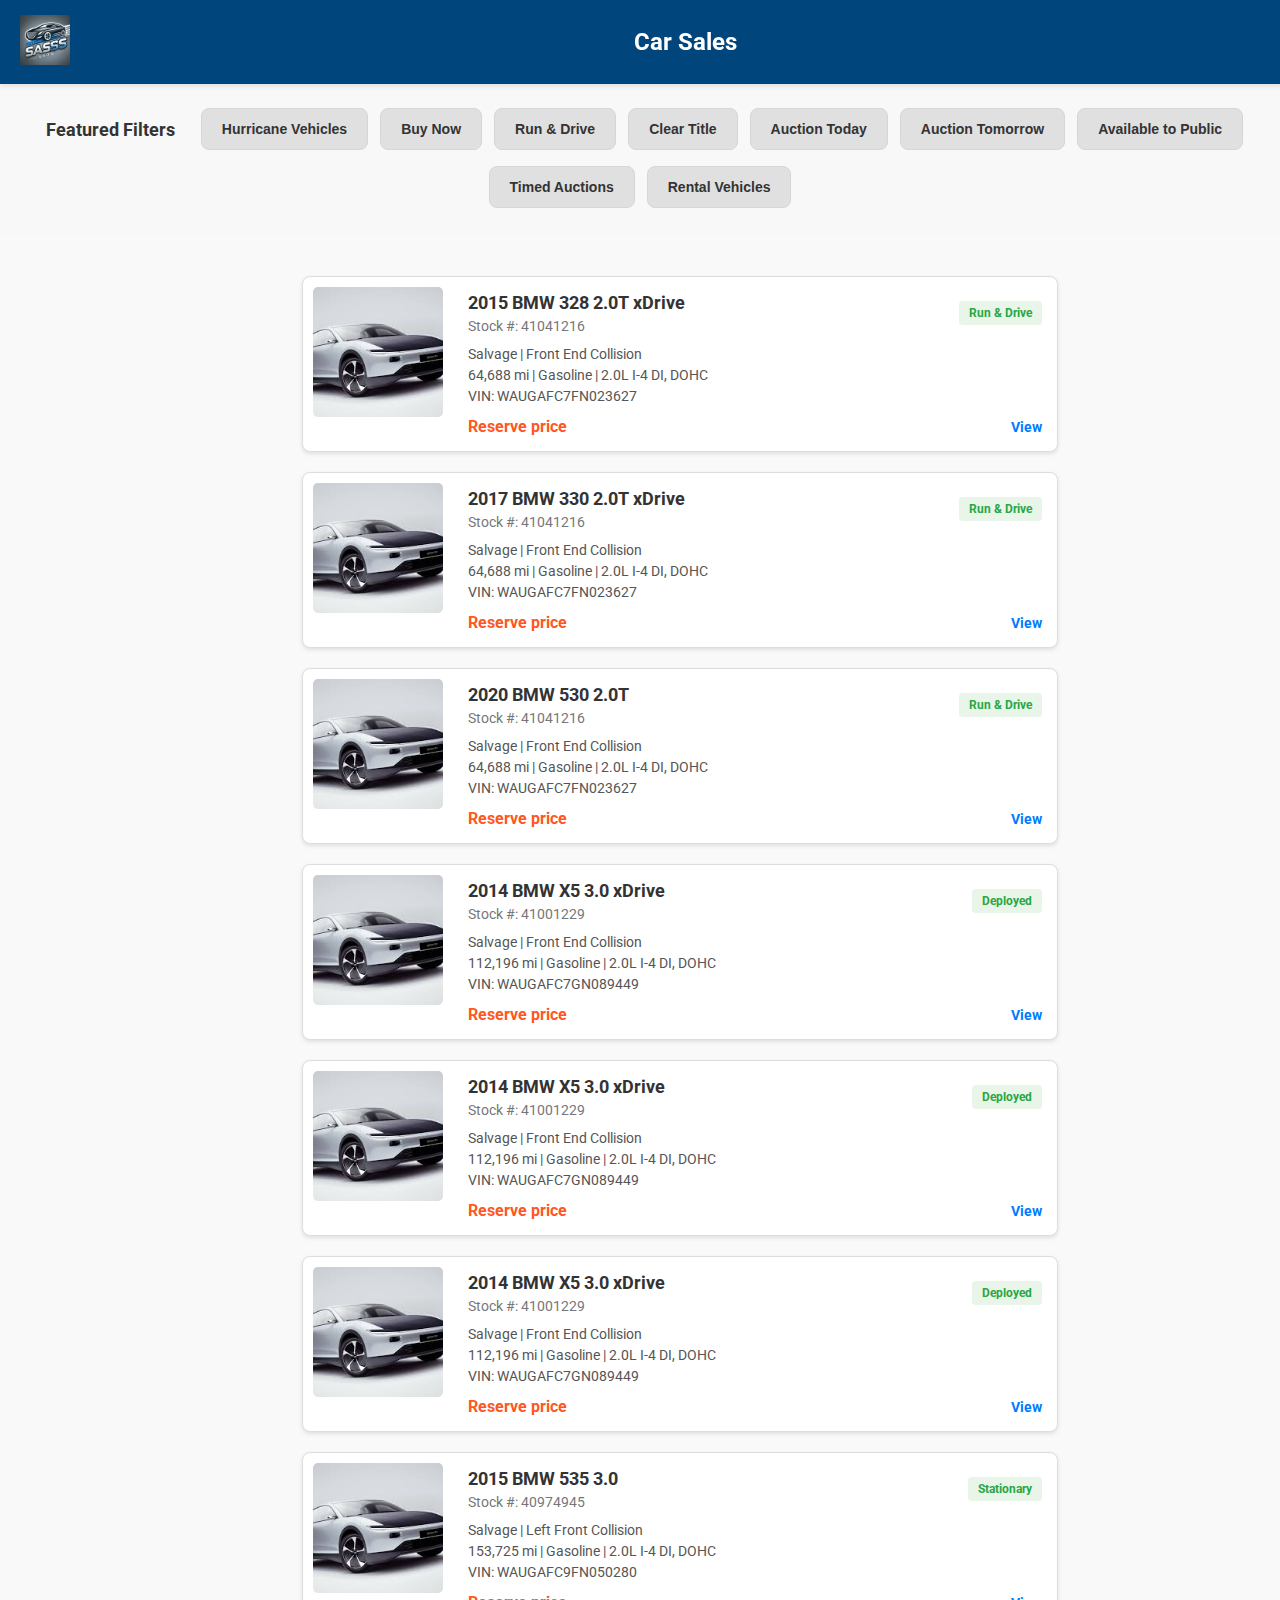
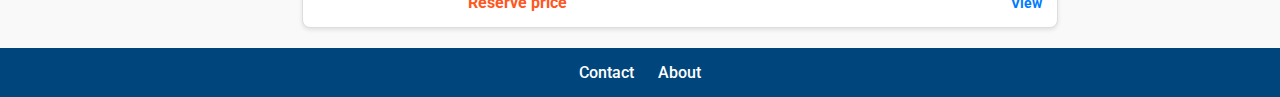
<file: index.html>
<!DOCTYPE html>
<html lang="en">
<head>
    <meta charset="UTF-8">
    <meta name="viewport" content="width=device-width, initial-scale=1.0">
    <link rel="stylesheet" href="style/style.css">
    <link href="https://fonts.googleapis.com/css2?family=Roboto:wght@400;700&family=Open+Sans:wght@400;600&display=swap" rel="stylesheet">
    <title>Car Sales Website</title>
</head>
<body>

  <header class="header">
    <a href="index.html" class="logo-link">
      <img src="image/logo.png" alt="Logo" class="logo">
    </a>
    <h1>Car Sales</h1>
  </header>

  <div class="full-width-buttons">
    <p class="buttons-text">Featured Filters</p>
    <button class="button">Hurricane Vehicles</button>
    <button class="button">Buy Now</button>
    <button class="button">Run & Drive</button>
    <button class="button">Clear Title</button>
    <button class="button">Auction Today</button>
    <button class="button">Auction Tomorrow</button>
    <button class="button">Available to Public</button>
    <button class="button">Timed Auctions</button>
    <button class="button">Rental Vehicles</button>
  </div>

  <div class="container">
    <!-- <div class="sidebar">
      <h2>Filters</h2>
  
      <input type="checkbox" id="toggle1">
      <label for="toggle1" class="arrow-label">
        <span>New Inventory</span> <span class="arrow">&#8594;</span>
      </label>
  
      <div class="dropdown-content">
        <label><input type="checkbox"> All</label>
        <label><input type="checkbox"> Last 24 Hours</label>
        <label><input type="checkbox"> Last 48 Hours</label>
        <label><input type="checkbox"> Last 7 Days</label>
        <label><input type="checkbox"> Last 14 Days</label>
      </div>
  
      <div style="height: 10px;"></div>
  
      <input type="checkbox" id="toggle2">
      <label for="toggle2" class="arrow-label">
        <span>Year</span> <span class="arrow">&#8594;</span>
      </label>
  
      <div class="dropdown-content">
        <div class="year">
          <div class="field">
            <span>Min</span>
            <input type="number" class="input-min" value="1900">
          </div>
          <div class="separator">-</div>
          <div class="field">
            <span>Max</span>
            <input type="number" class="input-max" value="5000">
          </div>
        </div>
          <div class="slider">
              <div class="progress"></div>
          </div>
      </div>
  
      <div style="height: 10px;"></div>
  
      <input type="checkbox" id="toggle3">
      <label for="toggle3" class="arrow-label">
        <span>Vehicle Type</span> <span class="arrow">&#8594;</span>
      </label>
  
      <div class="dropdown-content">
        <label><input type="checkbox"> Automobiles (5,577)</label>
        <label><input type="checkbox"> Classics (39)</label>
        <label><input type="checkbox"> Fleet Vehicles (3)</label>
        <label><input type="checkbox"> Light Trucks (5)</label>
      </div>
  
      <div style="height: 10px;"></div>
  
      <input type="checkbox" id="toggle4">
      <label for="toggle4" class="arrow-label">
        <span>Vehicle SubType</span> <span class="arrow">&#8594;</span>
      </label>
  
      <div class="dropdown-content">
        <label><input type="checkbox"> Cruiser (3)</label>
        <label><input type="checkbox"> Enduro (31)</label>
        <label><input type="checkbox"> Scooter (2)</label>
        <label><input type="checkbox"> Sport (45)</label>
        <label><input type="checkbox"> Touring (34)</label>
        <label><input type="checkbox"> Traditional (6)</label>
      </div>
    </div> -->

    <div class="car-item-container">
      <div class="car-item">
        <div class="image-wrapper">
          <img src="image/images.jpg" alt="Car Image">
        </div>
        <div class="car-details">
          <div class="car-header">
            <div>
              <div class="car-title">2015 BMW 328 2.0T xDrive</div>
              <div class="car-subtitle">Stock #: 41041216</div>
            </div>
            <span class="status-badge">Run & Drive</span>
          </div>
          <div class="car-info">
            Salvage | Front End Collision<br>
            64,688 mi | Gasoline | 2.0L I-4 DI, DOHC<br>
            VIN: WAUGAFC7FN023627
          </div>
          <div class="car-actions">
            <span class="reserve-price">Reserve price</span>
            <a href="#" class="view-sale">View</a>
          </div>
        </div>
      </div>
  
      <div class="car-item">
        <div class="image-wrapper">
          <img src="image/images.jpg" alt="Car Image">
        </div>
        <div class="car-details">
          <div class="car-header">
            <div>
              <div class="car-title">2017 BMW 330 2.0T xDrive</div>
              <div class="car-subtitle">Stock #: 41041216</div>
            </div>
            <span class="status-badge">Run & Drive</span>
          </div>
          <div class="car-info">
            Salvage | Front End Collision<br>
            64,688 mi | Gasoline | 2.0L I-4 DI, DOHC<br>
            VIN: WAUGAFC7FN023627
          </div>
          <div class="car-actions">
            <span class="reserve-price">Reserve price</span>
            <a href="#" class="view-sale">View</a>
          </div>
        </div>
      </div>
  
      <div class="car-item">
        <div class="image-wrapper">
          <img src="image/images.jpg" alt="Car Image">
        </div>
        <div class="car-details">
          <div class="car-header">
            <div>
              <div class="car-title">2020 BMW 530 2.0T</div>
              <div class="car-subtitle">Stock #: 41041216</div>
            </div>
            <span class="status-badge">Run & Drive</span>
          </div>
          <div class="car-info">
            Salvage | Front End Collision<br>
            64,688 mi | Gasoline | 2.0L I-4 DI, DOHC<br>
            VIN: WAUGAFC7FN023627
          </div>
          <div class="car-actions">
            <span class="reserve-price">Reserve price</span>
            <a href="#" class="view-sale">View</a>
          </div>
        </div>
      </div>
  
      <div class="car-item">
        <div class="image-wrapper">
          <img src="image/images.jpg" alt="Car Image">
        </div>
        <div class="car-details">
          <div class="car-header">
            <div>
              <div class="car-title">2014 BMW X5 3.0 xDrive</div>
              <div class="car-subtitle">Stock #: 41001229</div>
            </div>
            <span class="status-badge">Deployed</span>
          </div>
          <div class="car-info">
            Salvage | Front End Collision<br>
            112,196 mi | Gasoline | 2.0L I-4 DI, DOHC<br>
            VIN: WAUGAFC7GN089449
          </div>
          <div class="car-actions">
            <span class="reserve-price">Reserve price</span>
            <a href="#" class="view-sale">View</a>
          </div>
        </div>
      </div>
  
      <div class="car-item">
        <div class="image-wrapper">
          <img src="image/images.jpg" alt="Car Image">
        </div>
        <div class="car-details">
          <div class="car-header">
            <div>
              <div class="car-title">2014 BMW X5 3.0 xDrive</div>
              <div class="car-subtitle">Stock #: 41001229</div>
            </div>
            <span class="status-badge">Deployed</span>
          </div>
          <div class="car-info">
            Salvage | Front End Collision<br>
            112,196 mi | Gasoline | 2.0L I-4 DI, DOHC<br>
            VIN: WAUGAFC7GN089449
          </div>
          <div class="car-actions">
            <span class="reserve-price">Reserve price</span>
            <a href="#" class="view-sale">View</a>
          </div>
        </div>
      </div>
  
      <div class="car-item">
        <div class="image-wrapper">
          <img src="image/images.jpg" alt="Car Image">
        </div>
        <div class="car-details">
          <div class="car-header">
            <div>
              <div class="car-title">2014 BMW X5 3.0 xDrive</div>
              <div class="car-subtitle">Stock #: 41001229</div>
            </div>
            <span class="status-badge">Deployed</span>
          </div>
          <div class="car-info">
            Salvage | Front End Collision<br>
            112,196 mi | Gasoline | 2.0L I-4 DI, DOHC<br>
            VIN: WAUGAFC7GN089449
          </div>
          <div class="car-actions">
            <span class="reserve-price">Reserve price</span>
            <a href="#" class="view-sale">View</a>
          </div>
        </div>
      </div>
  
      <div class="car-item">
        <div class="image-wrapper">
          <img src="image/images.jpg" alt="Car Image">
        </div>
        <div class="car-details">
          <div class="car-header">
            <div>
              <div class="car-title">2015 BMW 535 3.0</div>
              <div class="car-subtitle">Stock #: 40974945</div>
            </div>
            <span class="status-badge">Stationary</span>
          </div>
          <div class="car-info">
            Salvage | Left Front Collision<br>
            153,725 mi | Gasoline | 2.0L I-4 DI, DOHC<br>
            VIN: WAUGAFC9FN050280
          </div>
          <div class="car-actions">
            <span class="reserve-price">Reserve price</span>
            <a href="#" class="view-sale">View</a>
          </div>
        </div>
      </div>
    </div>
  </div>

  <footer class="footer-container">
    <a href="contact.html">Contact</a>
    <a href="about.html">About</a>
  </footer>

  <script src="app.js"></script>

</body>
</html>
</file>
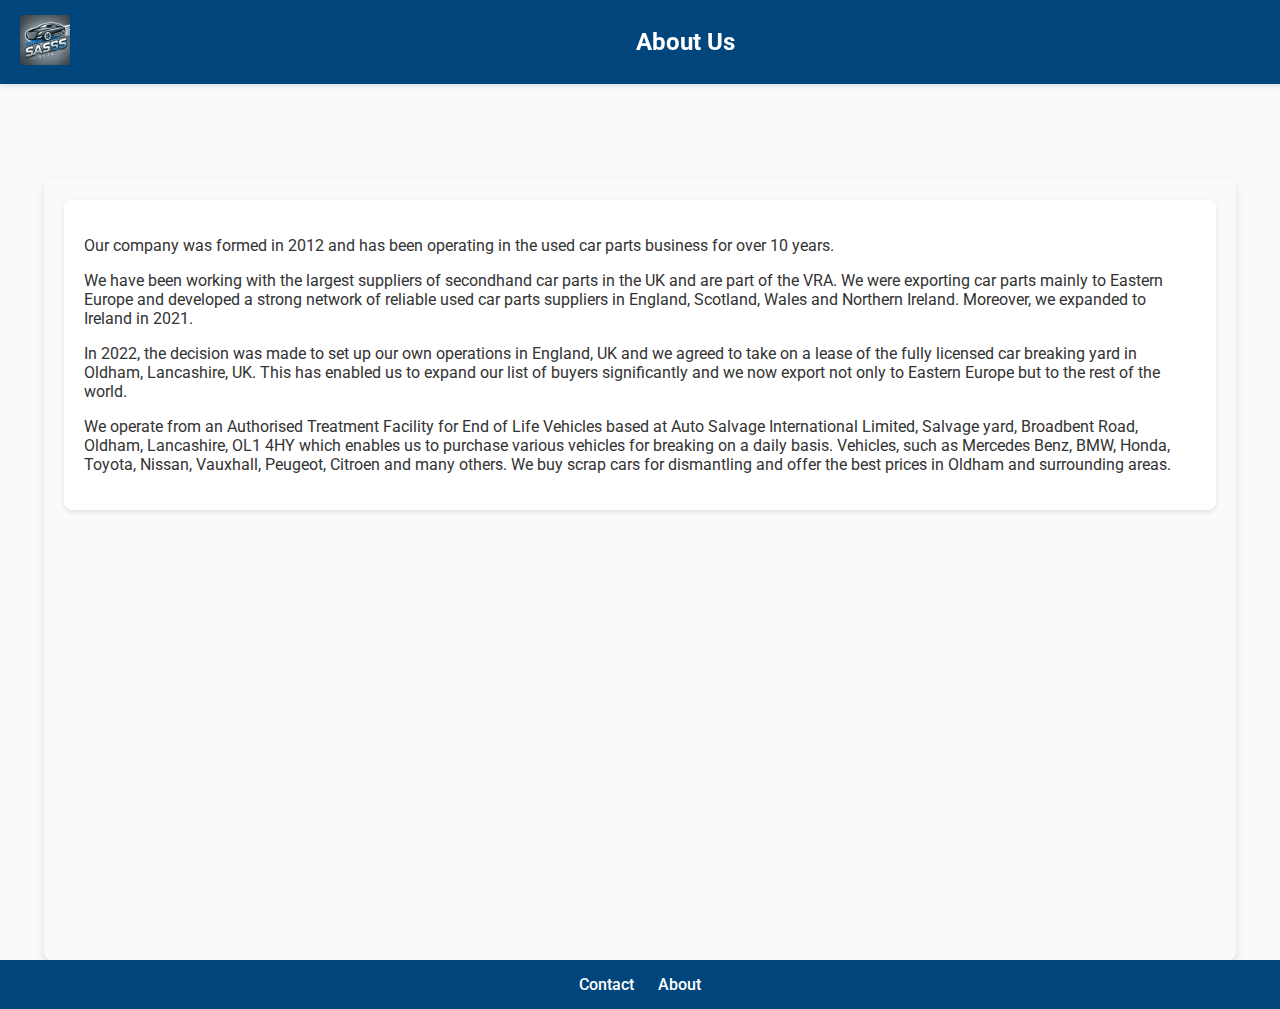
<file: about.html>
<!DOCTYPE html>
<html lang="en">
<head>
    <meta charset="UTF-8">
    <meta name="viewport" content="width=device-width, initial-scale=1.0">
    <link rel="stylesheet" href="style/style.css">
    <link href="https://fonts.googleapis.com/css2?family=Roboto:wght@400;700&family=Open+Sans:wght@400;600&display=swap" rel="stylesheet">
    <title>Car Sales Website</title>
</head>
<body>

  <header class="header">
    <a href="index.html" class="logo-link">
      <img src="image/logo.png" alt="Logo" class="logo">
    </a>
    <h1>About Us</h1>
  </header>

  <div class="about-container">
    <div class="about-info">
      <p>Our company was formed in 2012 and has been operating in the used car parts business for over 10 years.</p>
      <p>We have been working with the largest suppliers of secondhand car parts in the UK and are part of the VRA. We were exporting car parts mainly to Eastern Europe and developed a strong network of reliable used car parts suppliers in England, Scotland, Wales and Northern Ireland. Moreover, we expanded to Ireland in 2021.</p>
      <p>In 2022, the decision was made to set up our own operations in England, UK and we agreed to take on a lease of the fully licensed car breaking yard in Oldham, Lancashire, UK. This has enabled us to expand our list of buyers significantly and we now export not only to Eastern Europe but to the rest of the world.</p>
      <p>We operate from an Authorised Treatment Facility for End of Life Vehicles based at Auto Salvage International Limited, Salvage yard, Broadbent Road, Oldham, Lancashire, OL1 4HY which enables us to purchase various vehicles for breaking on a daily basis. Vehicles, such as Mercedes Benz, BMW, Honda, Toyota, Nissan, Vauxhall, Peugeot, Citroen and many others. We buy scrap cars for dismantling and offer the best prices in Oldham and surrounding areas.</p>
    </div>
  </div>

  <footer>
    <div class="footer-container">
      <a href="contact.html">Contact</a>
      <a href="about.html">About</a>
    </div>
  </footer>

</body>
</html>
</file>
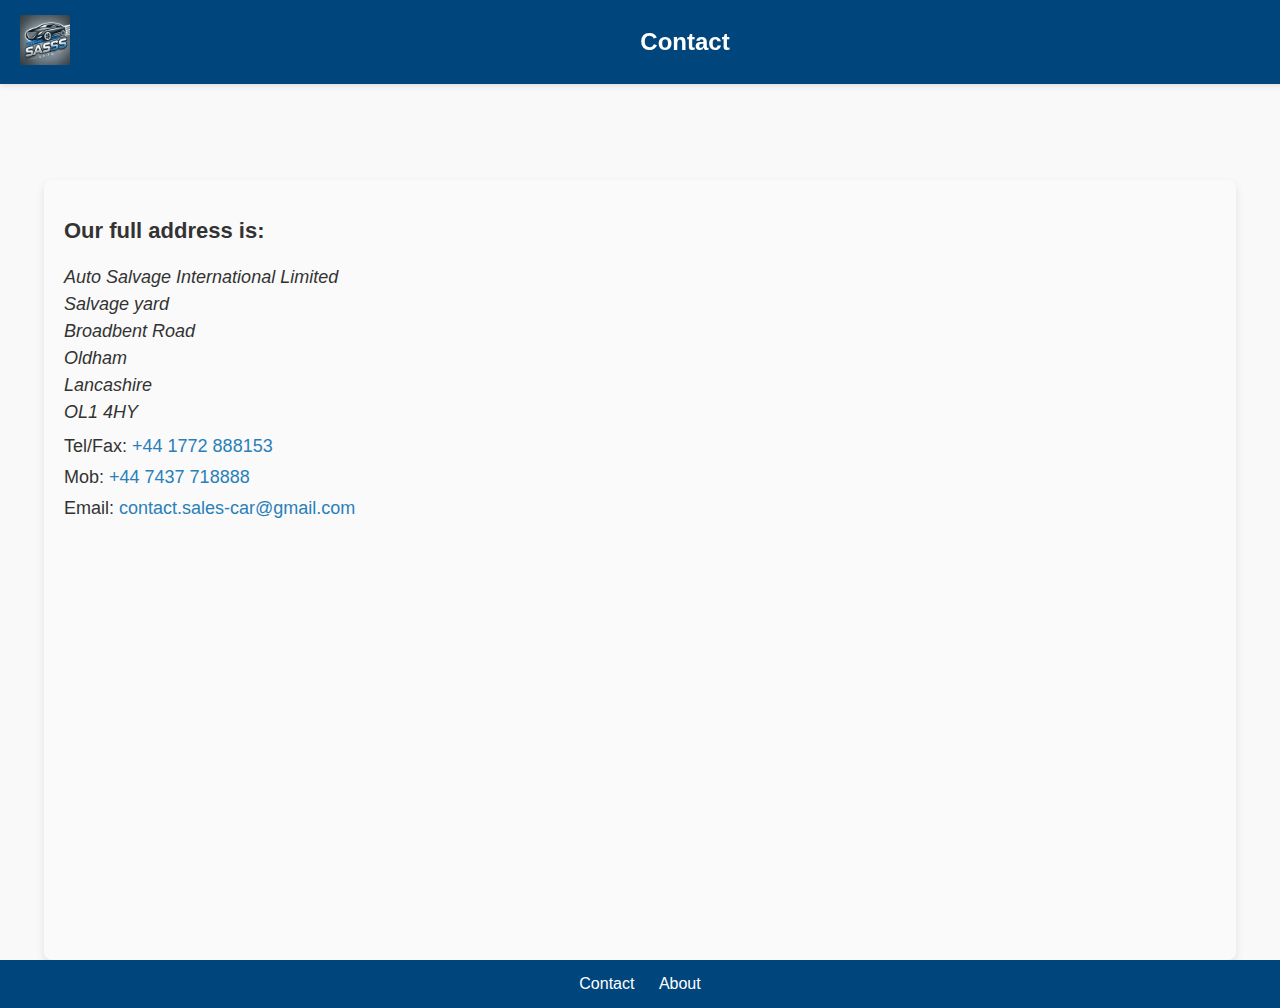
<file: contact.html>
<!DOCTYPE html>
<html lang="en">
<head>
    <meta charset="UTF-8">
    <meta name="viewport" content="width=device-width, initial-scale=1.0">
    <link rel="stylesheet" href="style/style.css">
    <title>Contact</title>
</head>
<body>

  <header class="header">
    <a href="index.html" class="logo-link">
      <img src="image/logo.png"class="logo">
    </a>
    <h1>Contact</h1>
  </header>

  <div class="contact-container">
    <h2>Our full address is:</h2>
    <address>
      Auto Salvage International Limited<br>
      Salvage yard<br>
      Broadbent Road<br>
      Oldham<br>
      Lancashire<br>
      OL1 4HY
    </address>

    <p>Tel/Fax: <a href="tel:+441772888153">+44 1772 888153</a></p>
    <p>Mob: <a href="tel:+447437718888">+44 7437 718888</a></p>
    <p>Email: <a href="mailto:contact.sales-car@gmail.com">contact.sales-car@gmail.com</a></p>
  </div>

  <footer>
    <div class="footer-container">
      <a href="contact.html">Contact</a>
      <a href="about.html">About</a>
    </div>
  </footer>
    
</body>
</html>
</file>
<file: style/style.css>
body {
    font-family: 'Roboto', sans-serif;
    margin: 0;
    padding: 0;
    background-color: #f9f9f9;
    color: #333;
    padding-top: 80px;
    overflow-x: hidden;
}

.header {
    display: flex;
    align-items: center;
    justify-content: space-between;
    padding: 15px 20px;
    background-color: #00457C;
    color: white;
    position: fixed;
    top: 0;
    left: 0;
    width: 100%;
    z-index: 1000;
    box-shadow: 0 2px 5px rgba(0, 0, 0, 0.1);
}

.header h1 {
    text-align: center;
    font-size: 24px;
    margin: 0 auto;
}
.buttons-text {
    background: rgba(0, 0, 0, 0);
    margin-left: 15px;
}

.logo {
    height: 50px;
}

.full-width-buttons {
    display: flex;
    align-items: center;
    justify-content: center;
    flex-wrap: wrap;
    padding: 20px 10px;
    background-color: #f8f8f8;
}

.buttons-text {
    font-size: 18px;
    font-weight: bold;
    color: #333;
    margin-right: 20px;
}

.button {
    display: inline-block;
    margin: 8px 6px;
    padding: 12px 20px;
    background-color: #e0e0e0;
    color: #333;
    text-align: center;
    text-decoration: none;
    border-radius: 8px;
    font-size: 14px;
    font-weight: bold;
    border: 1px solid #d6d6d6;
    transition: background-color 0.3s ease, transform 0.2s ease;
    cursor: pointer;
    white-space: nowrap;
}

.button:hover {
    background-color: #d0d0d0;
    transform: translateY(-2px);
}

.button:active {
    background-color: #c8c8c8;
    transform: translateY(0);
    box-shadow: none;
}


.container {
    display: flex;
    justify-content: flex-start;
    padding-top: 20px;
    width: 100%;
    padding-left: 50px;
}

.sidebar {
    width: 200px;
    height: calc(100vh - 100px);
    background-color: #f8f8f8;
    padding: 20px;
    box-shadow: 2px 0 5px rgba(0, 0, 0, 0.1);
    position: relative;
    top: 0;
    margin-right: 35px;
}

.sidebar h2 {
    font-size: 18px;
    font-weight: 700;
    margin-bottom: 15px;
}

.sidebar .dropdown-content {
    margin-top: 10px;
    padding: 10px 0;
}

.sidebar .dropdown-content label {
    display: block;
    padding: 5px 0;
}


.sidebar .dropdown-content {
    display: none;
    padding-left: 20px;
}

.sidebar input[type="checkbox"]:checked + .arrow-label + .dropdown-content {
    display: block;
}

.sidebar .dropdown-content > div {
    margin-bottom: 10px;
}

.sidebar .dropdown-content {
    transition: max-height 0.3s ease-in-out;
}

.sidebar .arrow-label {
    cursor: pointer;
    display: flex;
    justify-content: space-between;
    align-items: center;
}

#toggle1, #toggle2, #toggle3, #toggle4 {
    display: none;
}

.car-item-container {
    flex: 1;
    margin-right: 20px;
}

.car-item {
    display: flex;
    background: #fff;
    border: 1px solid #ddd;
    border-radius: 8px;
    overflow: hidden;
    box-shadow: 0 2px 4px rgba(0, 0, 0, 0.1);
    width: 60%;
    margin: 0 auto 20px auto; 
    box-sizing: border-box;
    margin-top: 20px;
}

.car-item:hover {
    transform: translateY(-5px);
    box-shadow: 0 4px 8px rgba(0, 0, 0, 0.2);
}

.car-item .image-wrapper {
    width: 150px;
    height: 150px;
    overflow: hidden;
    position: relative;
    padding: 10px;
    box-sizing: border-box;
}

.car-item img {
    width: 100%;
    height: 100%;
    object-fit: cover;
    border-radius: 5px;
}

.car-details {
    flex: 1;
    padding: 15px;
    display: flex;
    flex-direction: column;
}

.car-header {
    display: flex;
    justify-content: space-between;
    align-items: center;
}

.car-title {
    font-size: 18px;
    font-weight: bold;
    color: #333;
    margin-bottom: 5px;
}

.car-subtitle {
    font-size: 14px;
    color: #777;
}

.car-info {
    margin: 10px 0;
    font-size: 14px;
    color: #555;
    line-height: 1.5;
}

.car-actions {
    display: flex;
    justify-content: space-between;
    align-items: center;
}

.status-badge {
    display: inline-block;
    padding: 5px 10px;
    background: #e9f5e9;
    color: #28a745;
    font-size: 12px;
    border-radius: 4px;
    font-weight: bold;
}

.reserve-price {
    color: #ff5722;
    font-weight: bold;
}

.view-sale {
    text-decoration: none;
    color: #007bff;
    font-size: 14px;
    font-weight: bold;
}

.view-sale:hover {
    text-decoration: underline;
}

.footer-container {
    text-align: center;
    padding: 15px;
    background-color: #00457C;
    color: white;
}

.footer-container a {
    color: white;
    text-decoration: none;
    font-weight: 500;
    margin: 0 10px;
}

.footer-container a:hover {
    text-decoration: underline;
}

.status {
    display: inline-block;
    padding: 5px 10px;
    font-size: 12px;
    font-weight: 600;
    color: white;
    background-color: #28a745;
    border-radius: 3px;
    margin-top: 5px;
}

.status.run-drive {
    background-color: #28a745;
}

.status.salvage {
    background-color: #dc3545;
}


/* About container */

.about-container {
    margin: 100px auto 0;
    padding: 20px;
    max-width: 1200px;
    width: 90%;
    background-color: #fafafa;
    box-shadow: 0 4px 8px rgba(0, 0, 0, 0.1);
    border-radius: 8px;
    min-height: calc(100vh - 160px);
}

.about-info {
    padding: 20px;
    background-color: white;
    border-radius: 8px;
    box-shadow: 0 2px 5px rgba(0, 0, 0, 0.1);
}

/* Contact */

.contact-container {
    margin: 100px auto 0;
    padding: 20px;
    max-width: 1200px;
    width: 90%;
    background-color: #fafafa;
    box-shadow: 0 4px 8px rgba(0, 0, 0, 0.1);
    border-radius: 8px;
    min-height: calc(100vh - 160px);
}

.contact-container h2 {
    font-size: 22px;
    color: #333;
    margin-bottom: 20px;
}

.contact-container address {
    font-size: 18px;
    color: #333;
    line-height: 1.5;
}

.contact-container p {
    font-size: 18px;
    color: #333;
    margin: 10px 0;
}

.contact-container a {
    color: #2980b9;
    text-decoration: none;
}

.contact-container a:hover {
    text-decoration: underline;
}

/* Для планшетів */
@media screen and (max-width: 1024px) {
    header {
        padding: 10px 20px;
    }

    header h1 {
        font-size: 24px;
        font-weight: bold;
        margin: 0;
    }

    nav a {
        font-size: 14px;
        margin: 0 10px;
    }

    .full-width-buttons {
        flex-direction: row;
        justify-content: center;
        padding: 10px;
        gap: 10px;
    }

    .buttons-text {
        font-size: 16px;
        margin-bottom: 10px;
        text-align: center;
    }

    .button {
        padding: 8px 12px;
        font-size: 14px;
    }
}

/* Для телефонів */
@media screen and (max-width: 767px) {
    html {
        overflow-x: hidden;
    }

    header {
        padding: 10px 10px;
        background-color: #003C60;
    }

    header h1 {
        font-size: 18px;
        font-weight: bold;
        margin: 0;
        text-align: center;
    }

    nav a {
        font-size: 12px;
        margin: 0 6px;
    }

    .car-item {
        width: 80%;
        margin: 0 auto 20px auto;
        flex-direction: column;
        padding: 10px;
    }

    .car-item .image-wrapper {
        width: 100%;
        height: 180px;
        padding: 0;
    }

    .car-item img {
        border-radius: 6px;
    }

    .car-details {
        padding: 10px 5px;
    }

    .car-title {
        font-size: 16px;
    }

    .car-subtitle {
        font-size: 13px;
    }

    .car-info {
        font-size: 13px;
        line-height: 1.4;
    }

    .car-actions {
        flex-direction: column;
        align-items: flex-start;
        gap: 8px;
    }

    .status-badge,
    .reserve-price,
    .view-sale {
        font-size: 12px;
    }

    .full-width-buttons {
        display: none;
    }

    .button {
        padding: 6px 10px;
        font-size: 12px;
    }

    .footer-container {
        width: 100%;
    }
}
</file>
